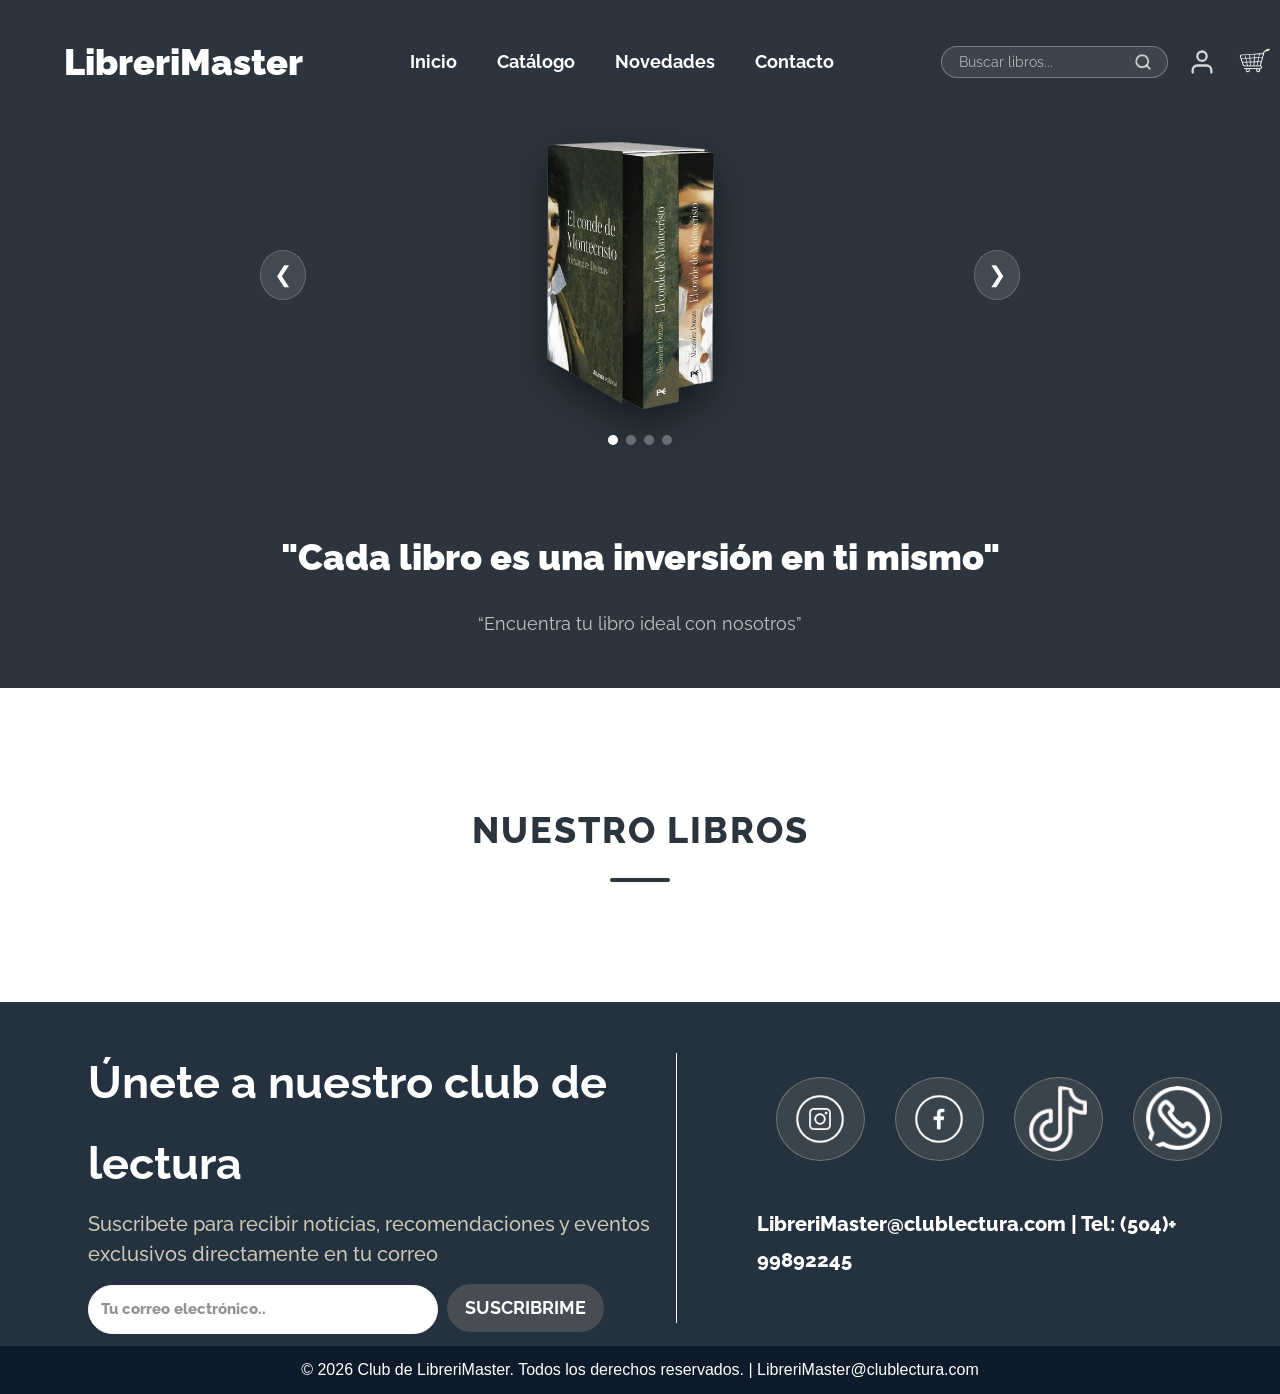
<file: index.html>
<!DOCTYPE html>
<html lang="en">
<head>
    <meta charset="UTF-8">
    <meta name="viewport" content="width=device-width, initial-scale=1.0">

    <link rel="stylesheet" href="./css/normalize.css">
     <link rel="preconnect" href="https://fonts.googleapis.com">
    <link rel="preconnect" href="https://fonts.gstatic.com" crossorigin>
    <link href="https://fonts.googleapis.com/css2?family=Raleway:ital,wght@0,100..900;1,100..900&display=swap" rel="stylesheet">
    <link rel="stylesheet" href="./css/style.css">
    <title></title>
</head>
<body>
  <header class="header">
    <div class="contenedor contenido-header">
        <div class="barra">
            <!-- 1. LOGO -->
            <div class="logo">
               <a href="">
                <h1 class="nombre-sitio">Libreri<span>Master</span></h1>
               </a> 
            </div>

            <!-- 2. NAVEGACIÓN (Simplificada y corregida) -->
            <nav class="navegacion">
                <a class="link" href="#">Inicio</a>
                <a class="link" href="Catalogo.html">Catálogo</a>
                <a class="link" href="#">Novedades</a>
                <a class="link" href="./contacto.html">Contacto</a>
            </nav>

            <!-- 3. BLOQUE DERECHO (Buscador + Carrito + Login integrados) -->
            <div class="bloque-derecho">
                <form class="busqueda-moderna">
                    <input type="text" placeholder="Buscar libros...">
                    <button type="submit">
                        <svg xmlns="http://www.w3.org/2000/svg" viewBox="0 0 24 24" fill="none" stroke="currentColor" stroke-width="2.5" stroke-linecap="round" stroke-linejoin="round" class="lupa-blanca">
                            <circle cx="11" cy="11" r="8"></circle>
                            <line x1="21" y1="21" x2="16.65" y2="16.65"></line>
                        </svg>
                    </button>
                </form>

                <div class="interacciones-header">
                    <!-- Contenedor Carrito -->
                    <div class="carritos-header">
                        <div class="contenedor-carrito">
                            <ul>
                                <li class="submenu">
                                    <div id="carrito">
                                        <table id="lista-carrito" class="u-full-width">
                                            <thead>
                                                <tr>
                                                    <th>Imagen</th>
                                                    <th>Nombre</th>
                                                    <th>Precio</th>
                                                    <th>Cantidad</th>
                                                    <th></th>
                                                </tr>
                                            </thead>
                                            <tbody></tbody>
                                        </table>
                                        <a href="#" class="ver-carrito">Ver Carrito</a>
                                    </div>
                                </li>
                            </ul>
                        </div>

                        <div class="contenedor-carrito-dos">
                            <img src="./img/7323211845d8baf15fabb4767b88c1b1-removebg-preview.png" width="35px" alt="Carrito">
                        </div>
                    </div>

                    <!-- NUEVO: Botón de Inicio de Sesión -->
                    <a href="#" class="login-header" aria-label="Iniciar Sesión">
                        <svg xmlns="http://www.w3.org/2000/svg" viewBox="0 0 24 24" fill="none" stroke="currentColor" stroke-width="2" stroke-linecap="round" stroke-linejoin="round">
                            <path d="M20 21v-2a4 4 0 0 0-4-4H8a4 4 0 0 0-4 4v2"></path>
                            <circle cx="12" cy="7" r="4"></circle>
                        </svg>
                    </a>
                </div>
            </div>
        </div>

        <!-- CARRUSEL CENTRAL (Se mantiene intacto con tu imagen de Montecristo) -->
        <div class="carrusel-contenedor">
            <button class="flecha-carrusel prev" aria-label="Anterior">
                <span>&#10094;</span>
            </button>
            
            <div class="carrusel-imagen-wrapper">
                <img src="../img/condemontecrito-removebg-preview.png" class="libro-central" alt="El Conde de Montecristo">
            </div>

            <button class="flecha-carrusel next" aria-label="Siguiente">
                <span>&#10095;</span>
            </button>

            <div class="carrusel-dots">
                <span class="dot active"></span>
                <span class="dot"></span>
                <span class="dot"></span>
                <span class="dot"></span>
            </div>
        </div>

        <!-- SLOGAN -->
        <div class="slogan">
            <h2>"Cada libro es una inversión en ti mismo"</h2>
            <p>“Encuentra tu libro ideal con nosotros”</p>
        </div>
    </div>
</header>
    <main>
        <!-- HOME aqui se muestran todo los libros  -->
       <section class="contenedor">
        <div class="productos">
            <h2 class="productos__heading">Nuestro Libros</h2>

            <div class="producto__grid" id="producto-grid">

               
            </div>   <!--PRODUCTO-GRID -->

        </div>
       </section>


       
    </main>

    
    <footer class="footer">
        <div class="Lectura">
            <div class="lectura__parent">
                <h2 class="Lectura__heading">Únete a nuestro club de lectura</h2>
                <p class="lectura_descripcion">Suscribete para recibir notícias, recomendaciones y eventos exclusivos directamente en tu correo</p>
            </div>
            <form class="formulario" action="">
                    <label class="formulario__label" for="correo"></label>
                    <input class="formulario__email" placeholder="Tu correo electrónico.." type="email" id="correo">
                    <button class="formulario__boton">SUSCRIBRIME</button>
            </form>
        </div>

        
        
            <div class="media">

                <nav class="media__nav">
                    <a class="media__social" href="#">
                        <img src="./img/blancoinstagra-removebg-preview.png" alt="">
                        
                    </a>
                    <a class="media__social" href="#">
                        <img src="./img/blancoFace-removebg-preview.png" alt="">
                        
                    </a>
                    <a class="media__social" href="#">
                        <img src="./img/tik-tok.png" alt="">
                        
                    </a>
                    <a class="media__social" href="#">
                        <img src="./img/chat.png" alt="">
                       
                    </a>
                    
                </nav>
                <p class="media__correo">LibreriMaster@clublectura.com |  Tel: (504)+ 99892245</p>
            </div>

       
        
    </footer>
    <p class="footer-simple__copy">&copy; 2026 Club de LibreriMaster. Todos los derechos reservados. | LibreriMaster@clublectura.com</p>

    <script src="./car.js"></script>
    <script src="./src/app.js" type="module"></script>
</body>
</html>
</file>
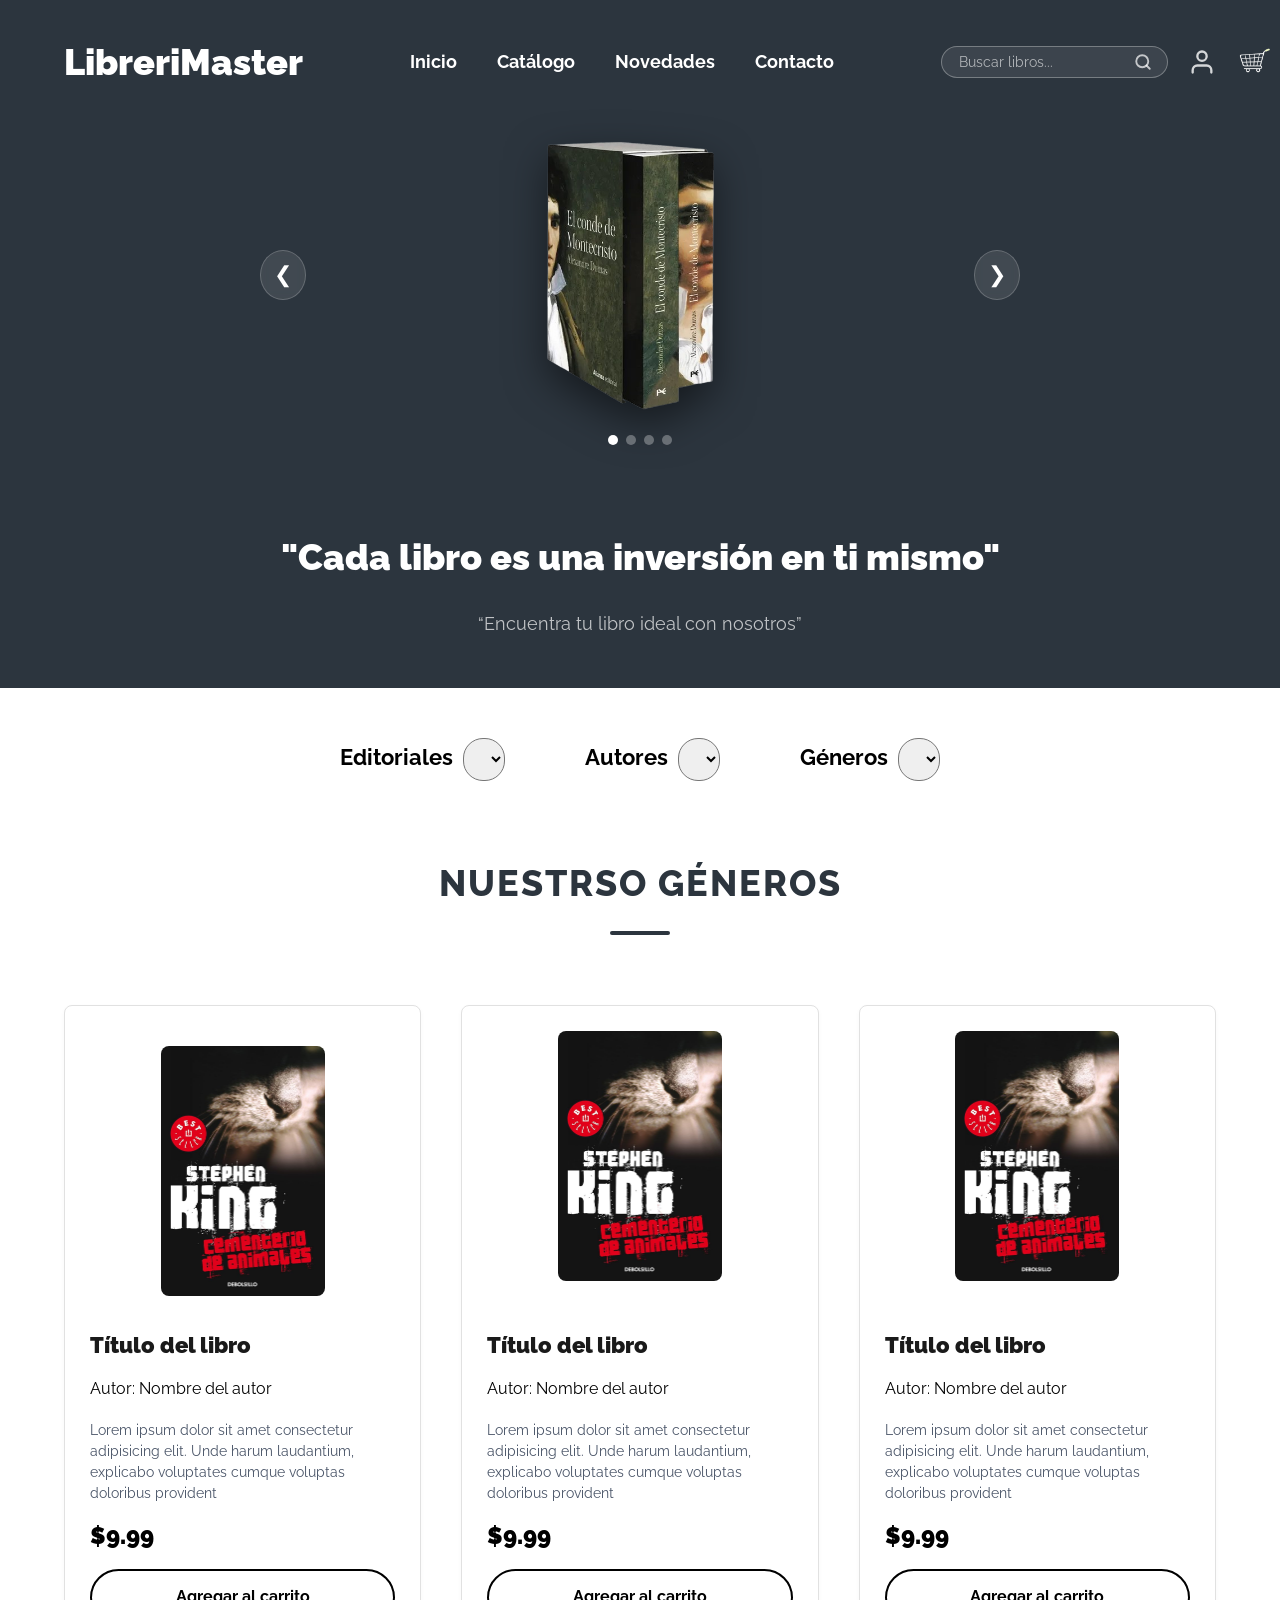
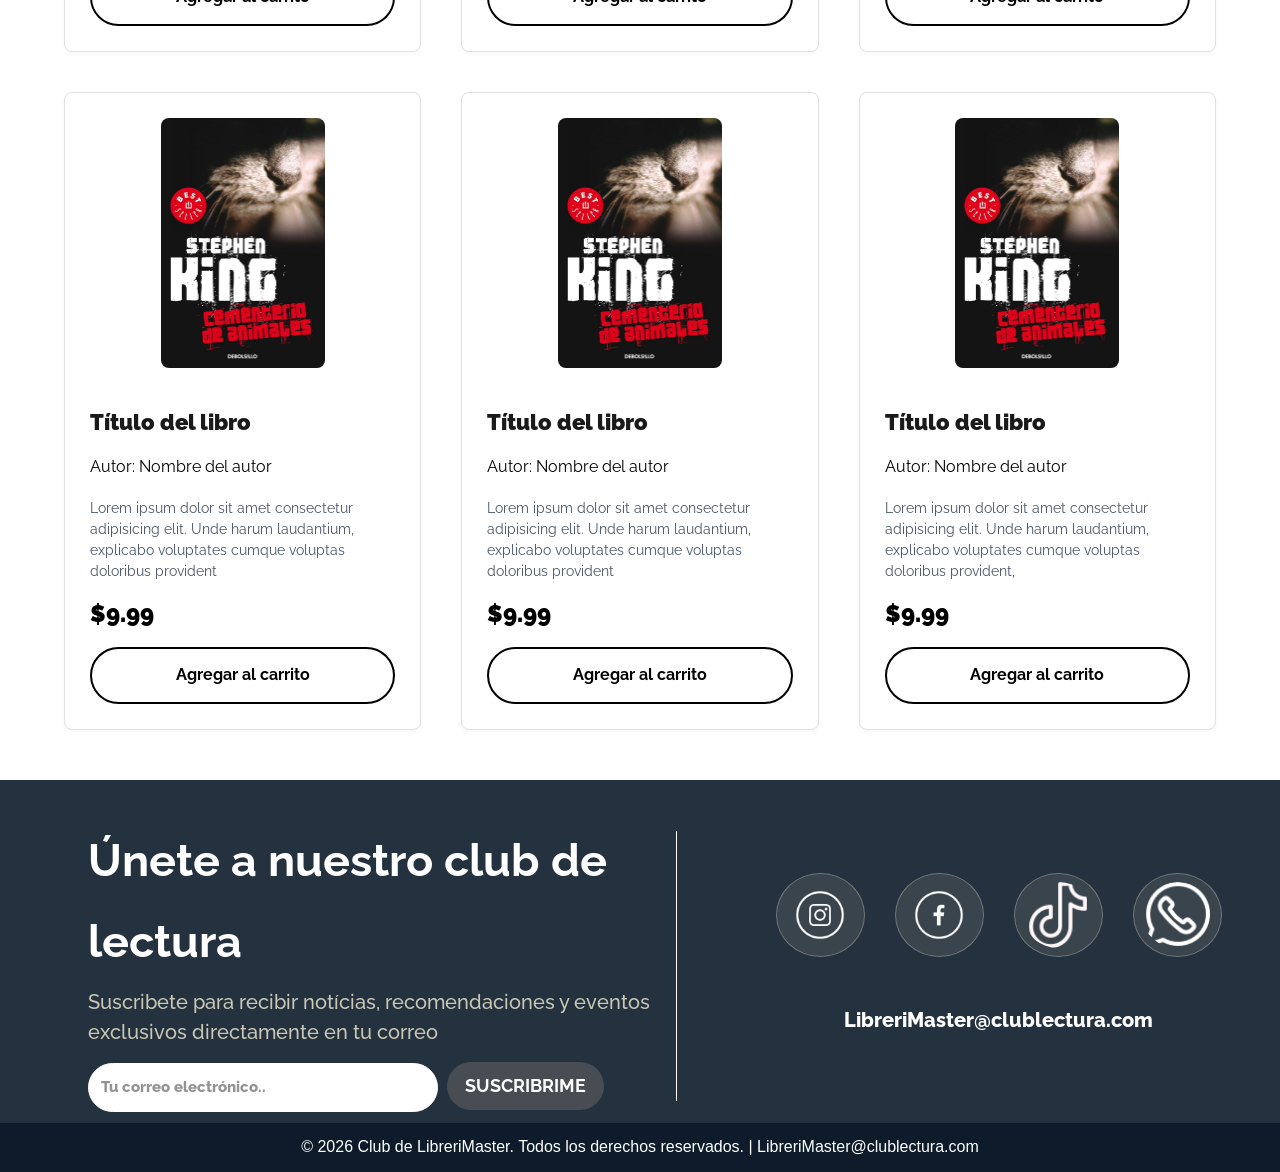
<file: Catalogo.html>
<!DOCTYPE html>
<html lang="en">
<head>
    <meta charset="UTF-8">
    <meta name="viewport" content="width=device-width, initial-scale=1.0">
     <link rel="stylesheet" href="./css/normalize.css">
     <link rel="preconnect" href="https://fonts.googleapis.com">
    <link rel="preconnect" href="https://fonts.gstatic.com" crossorigin>
    <link href="https://fonts.googleapis.com/css2?family=Raleway:ital,wght@0,100..900;1,100..900&display=swap" rel="stylesheet">
    <link rel="stylesheet" href="./css/style.css">
    <title>Document</title>
</head>
<body>
     <header class="header">
    <div class="contenedor contenido-header">
        <div class="barra">
            <!-- 1. LOGO -->
            <div class="logo">
                 <a href="index.html"><h1 class="nombre-sitio">Libreri<span>Master</span></h1></a> 
            </div>

            <!-- 2. NAVEGACIÓN (Simplificada y corregida) -->
            <nav class="navegacion">
                <a class="link" href="index.html">Inicio</a>
                <a class="link" href="Catalogo.html">Catálogo</a>
                <a class="link" href="#">Novedades</a>
                <a class="link" href="./contacto.html">Contacto</a>
            </nav>

            <!-- 3. BLOQUE DERECHO (Buscador + Carrito + Login integrados) -->
            <div class="bloque-derecho">
                <form class="busqueda-moderna">
                    <input type="text" placeholder="Buscar libros...">
                    <button type="submit">
                        <svg xmlns="http://www.w3.org/2000/svg" viewBox="0 0 24 24" fill="none" stroke="currentColor" stroke-width="2.5" stroke-linecap="round" stroke-linejoin="round" class="lupa-blanca">
                            <circle cx="11" cy="11" r="8"></circle>
                            <line x1="21" y1="21" x2="16.65" y2="16.65"></line>
                        </svg>
                    </button>
                </form>

                <div class="interacciones-header">
                    <!-- Contenedor Carrito -->
                    <div class="carritos-header">
                        <div class="contenedor-carrito">
                            <ul>
                                <li class="submenu">
                                    <div id="carrito">
                                        <table id="lista-carrito" class="u-full-width">
                                            <thead>
                                                <tr>
                                                    <th>Imagen</th>
                                                    <th>Nombre</th>
                                                    <th>Precio</th>
                                                    <th>Cantidad</th>
                                                    <th></th>
                                                </tr>
                                            </thead>
                                            <tbody></tbody>
                                        </table>
                                        <a href="#" class="ver-carrito">Ver Carrito</a>
                                    </div>
                                </li>
                            </ul>
                        </div>

                        <div class="contenedor-carrito-dos">
                            <img src="./img/7323211845d8baf15fabb4767b88c1b1-removebg-preview.png" width="35px" alt="Carrito">
                        </div>
                    </div>

                    <!-- NUEVO: Botón de Inicio de Sesión -->
                    <a href="#" class="login-header" aria-label="Iniciar Sesión">
                        <svg xmlns="http://www.w3.org/2000/svg" viewBox="0 0 24 24" fill="none" stroke="currentColor" stroke-width="2" stroke-linecap="round" stroke-linejoin="round">
                            <path d="M20 21v-2a4 4 0 0 0-4-4H8a4 4 0 0 0-4 4v2"></path>
                            <circle cx="12" cy="7" r="4"></circle>
                        </svg>
                    </a>
                </div>
            </div>
        </div>

        <!-- CARRUSEL CENTRAL (Se mantiene intacto con tu imagen de Montecristo) -->
        <div class="carrusel-contenedor">
            <button class="flecha-carrusel prev" aria-label="Anterior">
                <span>&#10094;</span>
            </button>
            
            <div class="carrusel-imagen-wrapper">
                <img src="../img/condemontecrito-removebg-preview.png" class="libro-central" alt="El Conde de Montecristo">
            </div>

            <button class="flecha-carrusel next" aria-label="Siguiente">
                <span>&#10095;</span>
            </button>

            <div class="carrusel-dots">
                <span class="dot active"></span>
                <span class="dot"></span>
                <span class="dot"></span>
                <span class="dot"></span>
            </div>
        </div>

        <!-- SLOGAN -->
        <div class="slogan">
            <h2>"Cada libro es una inversión en ti mismo"</h2>
            <p>“Encuentra tu libro ideal con nosotros”</p>
        </div>
    </div>
</header>

     <section class="contenedor">
        <div class="productos">
            <div class="seleccion">
                   <div class="seleccion_filter">
                    <label for="editorial">Editoriales</label>
                    <select class="seleccion__opcion" class="u-full-width" id="editorial">
                       
                    </select>
                </div>

                <div class="seleccion_filter">
                    <label for="autor">Autores</label>
                    <select class="seleccion__opcion" class="u-full-width" id="autor">
                       
                    </select>
                </div>

                <div class="seleccion_filter">
                    <label for="genero">Géneros</label>
                    <select class="seleccion__opcion" class="u-full-width" id="categoria">
                                              
                    </select>
                </div>

                </div>
            <h2 class="productos__heading">Nuestrso Géneros</h2>
                
            <div class="producto__grid" id="producto-grid">
                

                <div class="producto"> <!-- producto -->
                  <a href="./chatGptExample.html" class="producto__link">
                  <a href="./chatGptExample.html" class="producto__link">
                    <img class="producto__imagen" src="./img/81I0-9qHm6L._AC_UF894,1000_QL80_.jpg" alt="cementerio de animales">
                  </a>                  </a>
                  <div class="producto__contenido">
                    <h3 class="producto__nombre">Título del libro</h3>
                    <p class="producto__autor">Autor: Nombre del autor</p>
                    <p class="producto__descripcio">
                      Lorem ipsum dolor sit amet consectetur adipisicing elit. Unde harum laudantium, explicabo voluptates cumque voluptas doloribus provident</p>
                    <div class="producto__precios">
                        <p class="producto__precio"> $9.99</p>
                    </div>
                    <button class="producto__boton" data-id="1">Agregar al carrito</button>
                  </div>
                </div> <!-- PRODUCTO !-->

                 <div class="producto"> <!-- producto -->
                  <a href="#" class="producto__link">
                    <img class="producto__imagen" src="./img/81I0-9qHm6L._AC_UF894,1000_QL80_.jpg" alt="cementerio de animales">
                  </a>                  <div class="producto__contenido">
                    <h3 class="producto__nombre">Título del libro</h3>
                    <p class="producto__autor">Autor: Nombre del autor</p>
                    <p class="producto__descripcio">
                      Lorem ipsum dolor sit amet consectetur adipisicing elit. Unde harum laudantium, explicabo voluptates cumque voluptas doloribus provident</p>
                    <div class="producto__precios">
                        <p class="producto__precio"> $9.99</p>
                    </div>
                    <button class="producto__boton" data-id="2">Agregar al carrito</button>
                  </div>
                </div> <!-- PRODUCTO !-->

                 <div class="producto"> <!-- producto -->
                  <a href="#" class="producto__link">
                    <img class="producto__imagen" src="./img/81I0-9qHm6L._AC_UF894,1000_QL80_.jpg" alt="cementerio de animales">
                  </a>                  <div class="producto__contenido">
                    <h3 class="producto__nombre">Título del libro</h3>
                    <p class="producto__autor">Autor: Nombre del autor</p>
                    <p class="producto__descripcio">
                      Lorem ipsum dolor sit amet consectetur adipisicing elit. Unde harum laudantium, explicabo voluptates cumque voluptas doloribus provident</p>
                    <div class="producto__precios">
                        <p class="producto__precio"> $9.99</p>
                    </div>
                    <button class="producto__boton" data-id="3">Agregar al carrito</button>
                  </div>
                </div> <!-- PRODUCTO !-->

                 <div class="producto"> <!-- producto -->
                  <a href="#" class="producto__link">
                    <img class="producto__imagen" src="./img/81I0-9qHm6L._AC_UF894,1000_QL80_.jpg" alt="cementerio de animales">
                  </a>                  <div class="producto__contenido">
                    <h3 class="producto__nombre">Título del libro</h3>
                    <p class="producto__autor">Autor: Nombre del autor</p>
                    <p class="producto__descripcio">
                      Lorem ipsum dolor sit amet consectetur adipisicing elit. Unde harum laudantium, explicabo voluptates cumque voluptas doloribus provident</p>
                    <div class="producto__precios">
                        <p class="producto__precio"> $9.99</p>
                    </div>
                      
                          <button class="producto__boton" data-id="4">Agregar al carrito</button>
                     
                  </div>
                </div> <!-- PRODUCTO !-->

                 <div class="producto"> <!-- producto -->
                  <a href="#" class="producto__link">
                    <img class="producto__imagen" src="./img/81I0-9qHm6L._AC_UF894,1000_QL80_.jpg" alt="cementerio de animales">
                  </a>                  <div class="producto__contenido">
                    <h3 class="producto__nombre">Título del libro</h3>
                    <p class="producto__autor">Autor: Nombre del autor</p>
                    <p class="producto__descripcio">
                      Lorem ipsum dolor sit amet consectetur adipisicing elit. Unde harum laudantium, explicabo voluptates cumque voluptas doloribus provident</p>
                    <div class="producto__precios">
                        <p class="producto__precio"> $9.99</p>
                    </div>
                    <button class="producto__boton" data-id="5">Agregar al carrito</button>
                  </div>
                </div> <!-- PRODUCTO !-->

                 <div class="producto"> <!-- producto -->
                  <a href="#" class="producto__link">
                    <img class="producto__imagen" src="./img/81I0-9qHm6L._AC_UF894,1000_QL80_.jpg" alt="cementerio de animales">
                  </a>                  <div class="producto__contenido">
                    <h3 class="producto__nombre">Título del libro</h3>
                    <p class="producto__autor">Autor: Nombre del autor</p>
                    <p class="producto__descripcio">
                        Lorem ipsum dolor sit amet 
                        consectetur adipisicing elit.
                         Unde harum laudantium, 
                        explicabo voluptates cumque 
                        voluptas doloribus provident,
                        </p>
                    <div class="producto__precios">
                        <p class="producto__precio"> $9.99</p>
                    </div>
                    <button class="producto__boton" data-id="6">Agregar al carrito</button>
                  </div>
                </div> <!-- PRODUCTO !-->

            </div>   <!--PRODUCTO-GRID -->

        </div>
       </section>
       
    </main>

    
    <footer class="footer">
        <div class="Lectura">
            <div class="lectura__parent">
                <h2 class="Lectura__heading">Únete a nuestro club de lectura</h2>
                <p class="lectura_descripcion">Suscribete para recibir notícias, recomendaciones y eventos exclusivos directamente en tu correo</p>
            </div>
            <form class="formulario" action="">
                    <label class="formulario__label" for="correo"></label>
                    <input class="formulario__email" placeholder="Tu correo electrónico.." type="email" id="correo">
                    <button class="formulario__boton">SUSCRIBRIME</button>
            </form>
        </div>

        
        
            <div class="media">

                <nav class="media__nav">
                    <a class="media__social" href="#">
                        <img src="./img/blancoinstagra-removebg-preview.png" alt="">
                        
                    </a>
                    <a class="media__social" href="#">
                        <img src="./img/blancoFace-removebg-preview.png" alt="">
                        
                    </a>
                    <a class="media__social" href="#">
                        <img src="./img/tik-tok.png" alt="">
                        
                    </a>
                    <a class="media__social" href="#">
                        <img src="./img/chat.png" alt="">
                        
                    </a>
                    
                </nav>
                <p class="media__correo">LibreriMaster@clublectura.com</p>
            </div>

       
        
    </footer>
    <p class="footer-simple__copy">&copy; 2026 Club de LibreriMaster. Todos los derechos reservados. | LibreriMaster@clublectura.com</p>
    <script src="./src/app.js" type="module"></script>
</body>
</html>
</file>
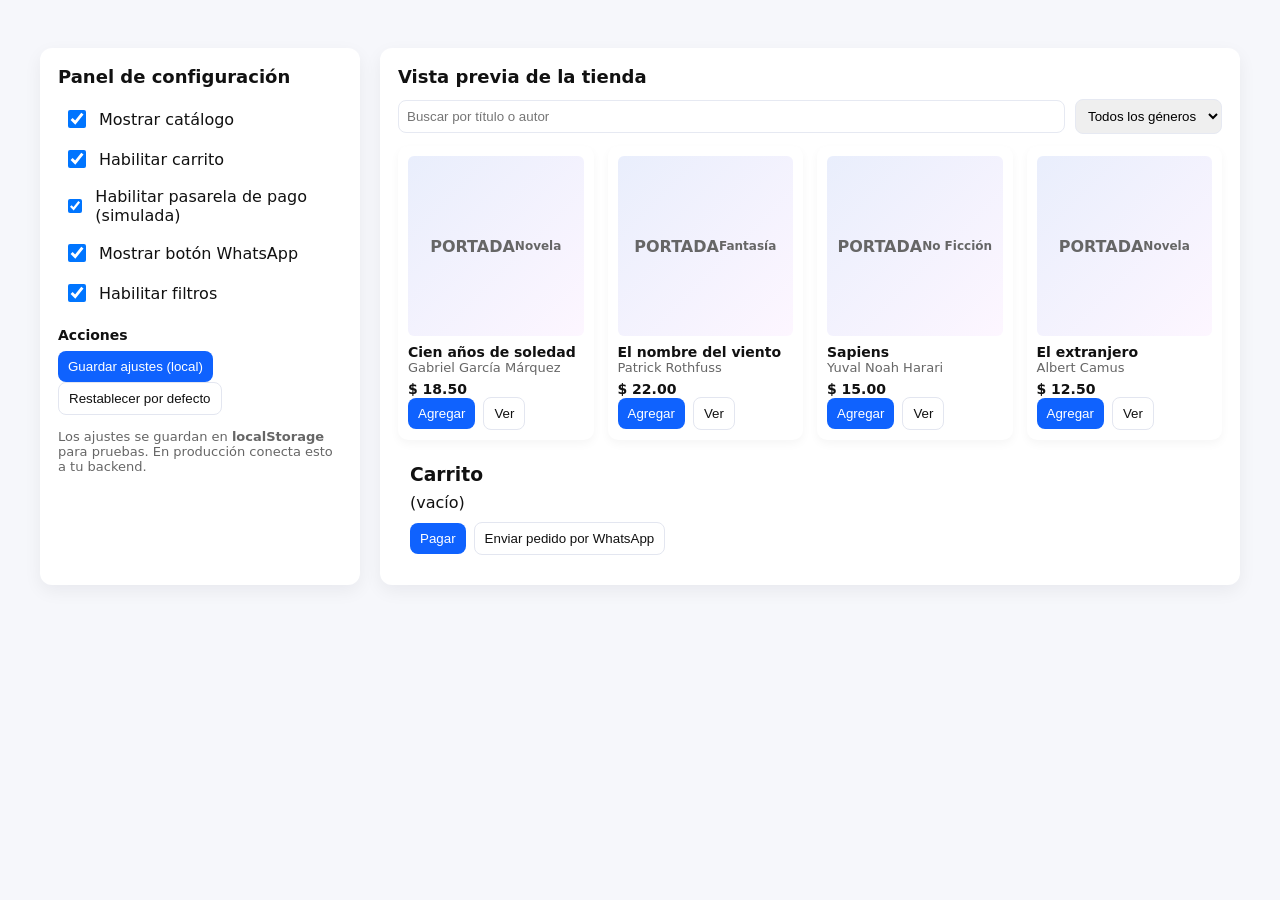
<file: chatGptExample.html>
<!doctype html>
<html lang="es">
<head>
  <meta charset="utf-8" />
  <meta name="viewport" content="width=device-width,initial-scale=1" />
  <title>Admin - Configuración tienda de libros</title>
  <style>
    :root{--bg:#f6f7fb;--card:#fff;--accent:#0f62fe;--muted:#666}
    body{font-family:Inter, system-ui, -apple-system, 'Segoe UI', Roboto, 'Helvetica Neue', Arial; margin:0;background:var(--bg);color:#111}
    .container{display:grid;grid-template-columns:320px 1fr;gap:20px;max-width:1200px;margin:28px auto;padding:20px}
    .panel{background:var(--card);padding:18px;border-radius:12px;box-shadow:0 6px 18px rgba(19,23,34,0.06)}
    h2{margin:0 0 12px;font-size:18px}
    .section{margin-bottom:14px}
    label.switch{display:flex;align-items:center;gap:10px;padding:8px 6px;border-radius:8px}
    input[type=checkbox]{width:18px;height:18px}
    .preview{padding:18px}

    /* Catalogo */
    .catalog{display:grid;grid-template-columns:repeat(auto-fill,minmax(160px,1fr));gap:14px}
    .book{background:#fff;padding:10px;border-radius:10px;box-shadow:0 4px 10px rgba(11,14,22,0.04);display:flex;flex-direction:column}
    .cover{height:180px;border-radius:6px;background:linear-gradient(135deg,#e9eefc,#fdf6ff);display:flex;align-items:center;justify-content:center;font-weight:700;color:var(--muted)}
    .meta{margin-top:8px;font-size:14px}
    .meta .title{font-weight:600}
    .actions{margin-top:auto;display:flex;gap:8px;align-items:center}
    .btn{padding:8px 10px;border-radius:8px;border:0;background:var(--accent);color:#fff;cursor:pointer}
    .btn.secondary{background:transparent;border:1px solid #e3e6f0;color:#111}

    /* Cart */
    .cart{margin-top:12px;border-radius:10px;padding:12px;background:#fff}
    .cart h3{margin:0 0 8px}

    /* Responsive */
    @media(max-width:800px){.container{grid-template-columns:1fr;padding:12px}.panel{margin-bottom:12px}}
  </style>
</head>
<body>
  <div class="container">
    <aside class="panel" id="adminPanel">
      <h2>Panel de configuración</h2>

      <div class="section">
        <label class="switch"><input type="checkbox" id="toggleCatalog" checked><span>Mostrar catálogo</span></label>
        <label class="switch"><input type="checkbox" id="toggleCart" checked><span>Habilitar carrito</span></label>
        <label class="switch"><input type="checkbox" id="togglePayment" checked><span>Habilitar pasarela de pago (simulada)</span></label>
        <label class="switch"><input type="checkbox" id="toggleWhatsapp" checked><span>Mostrar botón WhatsApp</span></label>
        <label class="switch"><input type="checkbox" id="toggleFilters" checked><span>Habilitar filtros</span></label>
      </div>

      <div class="section">
        <h3 style="font-size:14px;margin-bottom:8px">Acciones</h3>
        <button class="btn" id="saveSettings">Guardar ajustes (local)</button>
        <button class="btn secondary" id="resetSettings">Restablecer por defecto</button>
      </div>

      <div style="margin-top:10px;font-size:13px;color:var(--muted)">Los ajustes se guardan en <strong>localStorage</strong> para pruebas. En producción conecta esto a tu backend.</div>
    </aside>

    <main class="panel preview" id="previewArea">
      <h2>Vista previa de la tienda</h2>

      <div id="filtersBar" style="margin-bottom:12px;display:flex;gap:10px;align-items:center">
        <input id="searchInput" placeholder="Buscar por título o autor" style="flex:1;padding:8px;border-radius:8px;border:1px solid #e6e9f2">
        <select id="genreFilter" style="padding:8px;border-radius:8px;border:1px solid #e6e9f2">
          <option value="">Todos los géneros</option>
          <option>Fantasía</option>
          <option>Novela</option>
          <option>No Ficción</option>
        </select>
      </div>

      <div id="catalogArea">
        <div class="catalog" id="catalogList"></div>

        <div id="cartArea" style="display:none">
          <div class="cart">
            <h3>Carrito</h3>
            <div id="cartItems">(vacío)</div>
            <div style="margin-top:10px;display:flex;gap:8px;align-items:center">
              <button class="btn" id="checkoutBtn">Pagar</button>
              <button class="btn secondary" id="checkoutWhatsapp">Enviar pedido por WhatsApp</button>
            </div>
          </div>
        </div>

      </div>

    </main>
  </div>

  <script>
    // Datos de ejemplo
    const sampleBooks = [
      {id:1,title:'Cien años de soledad',author:'Gabriel García Márquez',price:18.5,genre:'Novela'},
      {id:2,title:'El nombre del viento',author:'Patrick Rothfuss',price:22.0,genre:'Fantasía'},
      {id:3,title:'Sapiens',author:'Yuval Noah Harari',price:15.0,genre:'No Ficción'},
      {id:4,title:'El extranjero',author:'Albert Camus',price:12.5,genre:'Novela'}
    ];

    // Elementos DOM
    const toggles = {
      catalog: document.getElementById('toggleCatalog'),
      cart: document.getElementById('toggleCart'),
      payment: document.getElementById('togglePayment'),
      whatsapp: document.getElementById('toggleWhatsapp'),
      filters: document.getElementById('toggleFilters')
    };
    const catalogList = document.getElementById('catalogList');
    const cartArea = document.getElementById('cartArea');
    const cartItems = document.getElementById('cartItems');
    const checkoutBtn = document.getElementById('checkoutBtn');
    const checkoutWhatsapp = document.getElementById('checkoutWhatsapp');
    const filtersBar = document.getElementById('filtersBar');
    const searchInput = document.getElementById('searchInput');
    const genreFilter = document.getElementById('genreFilter');

    // Estado
    let state = {
      catalog: true,
      cart: true,
      payment: true,
      whatsapp: true,
      filters: true,
      cartItems: []
    };

    // Cargar ajustes desde localStorage si existen
    function loadSettings(){
      const saved = localStorage.getItem('storeSettings');
      if(saved){
        const s = JSON.parse(saved);
        state = {...state,...s};
      }
      // aplicar a checkboxes
      toggles.catalog.checked = state.catalog;
      toggles.cart.checked = state.cart;
      toggles.payment.checked = state.payment;
      toggles.whatsapp.checked = state.whatsapp;
      toggles.filters.checked = state.filters;
    }

    function saveSettings(){
      const toSave = {catalog: toggles.catalog.checked, cart: toggles.cart.checked, payment: toggles.payment.checked, whatsapp: toggles.whatsapp.checked, filters: toggles.filters.checked};
      localStorage.setItem('storeSettings', JSON.stringify(toSave));
      alert('Ajustes guardados en localStorage');
      applySettings();
    }

    function resetSettings(){
      localStorage.removeItem('storeSettings');
      toggles.catalog.checked = true;
      toggles.cart.checked = true;
      toggles.payment.checked = true;
      toggles.whatsapp.checked = true;
      toggles.filters.checked = true;
      applySettings();
    }

    function applySettings(){
      state.catalog = toggles.catalog.checked;
      state.cart = toggles.cart.checked;
      state.payment = toggles.payment.checked;
      state.whatsapp = toggles.whatsapp.checked;
      state.filters = toggles.filters.checked;

      // Mostrar/ocultar catálogo
      document.getElementById('catalogArea').style.display = state.catalog ? 'block' : 'none';

      // Carrito
      cartArea.style.display = state.cart ? 'block' : 'none';

      // WhatsApp button visibility - if disabled, hide that action
      checkoutWhatsapp.style.display = state.whatsapp ? 'inline-block' : 'none';

      // Payment enable/disable
      checkoutBtn.disabled = !state.payment;
      checkoutBtn.textContent = state.payment ? 'Pagar' : 'Pasarela deshabilitada';

      // Filters
      filtersBar.style.display = state.filters ? 'flex' : 'none';

      renderCatalog();
      renderCart();
    }

    // Render catálogo
    function renderCatalog(){
      catalogList.innerHTML = '';
      const q = searchInput.value.toLowerCase();
      const genre = genreFilter.value;
      const filtered = sampleBooks.filter(b => {
        if(q && !(b.title.toLowerCase().includes(q) || b.author.toLowerCase().includes(q))) return false;
        if(genre && b.genre !== genre) return false;
        return true;
      });

      if(filtered.length === 0){ catalogList.innerHTML = '<div style="color:var(--muted)">No hay libros que mostrar.</div>'; return }

      filtered.forEach(b =>{
        const el = document.createElement('div'); el.className = 'book';
        el.innerHTML = `
          <div class="cover">PORTADA<br><small style="font-size:12px">${b.genre}</small></div>
          <div class="meta"><div class="title">${b.title}</div><div style="font-size:13px;color:var(--muted)">${b.author}</div><div style="margin-top:6px;font-weight:700">$ ${b.price.toFixed(2)}</div></div>
          <div class="actions">
            <button class="btn" data-id="${b.id}">Agregar</button>
            <button class="btn secondary" data-id="${b.id}">Ver</button>
          </div>
        `;
        catalogList.appendChild(el);
      });

      // attach events
      catalogList.querySelectorAll('.btn').forEach(btn=>{
        btn.onclick = () => {
          const id = Number(btn.dataset.id);
          if(btn.classList.contains('secondary')){ alert('Ver detalle: ' + id); return }
          addToCart(id);
        }
      });
    }

    // Carrito
    function addToCart(id){
      const book = sampleBooks.find(b=>b.id===id);
      if(!book) return;
      state.cartItems.push(book);
      renderCart();
    }

    function renderCart(){
      if(state.cartItems.length === 0) cartItems.innerHTML = '(vacío)';
      else {
        cartItems.innerHTML = state.cartItems.map((i,idx)=>`<div>${idx+1}. ${i.title} — $${i.price.toFixed(2)}</div>`).join('');
      }
    }

    // Checkout actions
    checkoutBtn.onclick = () => {
      if(!state.payment){ alert('La pasarela de pago está deshabilitada.'); return }
      if(state.cartItems.length===0){ alert('El carrito está vacío.'); return }
      // Simular pago
      alert('Simulando pago... (en producción integra Stripe/PayPal)\nTotal: $' + state.cartItems.reduce((s,i)=>s+i.price,0).toFixed(2));
      state.cartItems = [];
      renderCart();
    }

    checkoutWhatsapp.onclick = () => {
      if(state.cartItems.length===0){ alert('El carrito está vacío.'); return }
      const text = encodeURIComponent('Hola, quiero pedir estos libros: ' + state.cartItems.map(b=>b.title).join(', '));
      window.open('https://wa.me/?text=' + text, '_blank');
    }

    // Wire up toggles
    Object.values(toggles).forEach(t=>t.addEventListener('change', applySettings));
    document.getElementById('saveSettings').addEventListener('click', saveSettings);
    document.getElementById('resetSettings').addEventListener('click', resetSettings);

    searchInput.addEventListener('input', renderCatalog);
    genreFilter.addEventListener('change', renderCatalog);

    // Init
    loadSettings();
    applySettings();
  </script>
</body>
</html>
</file>
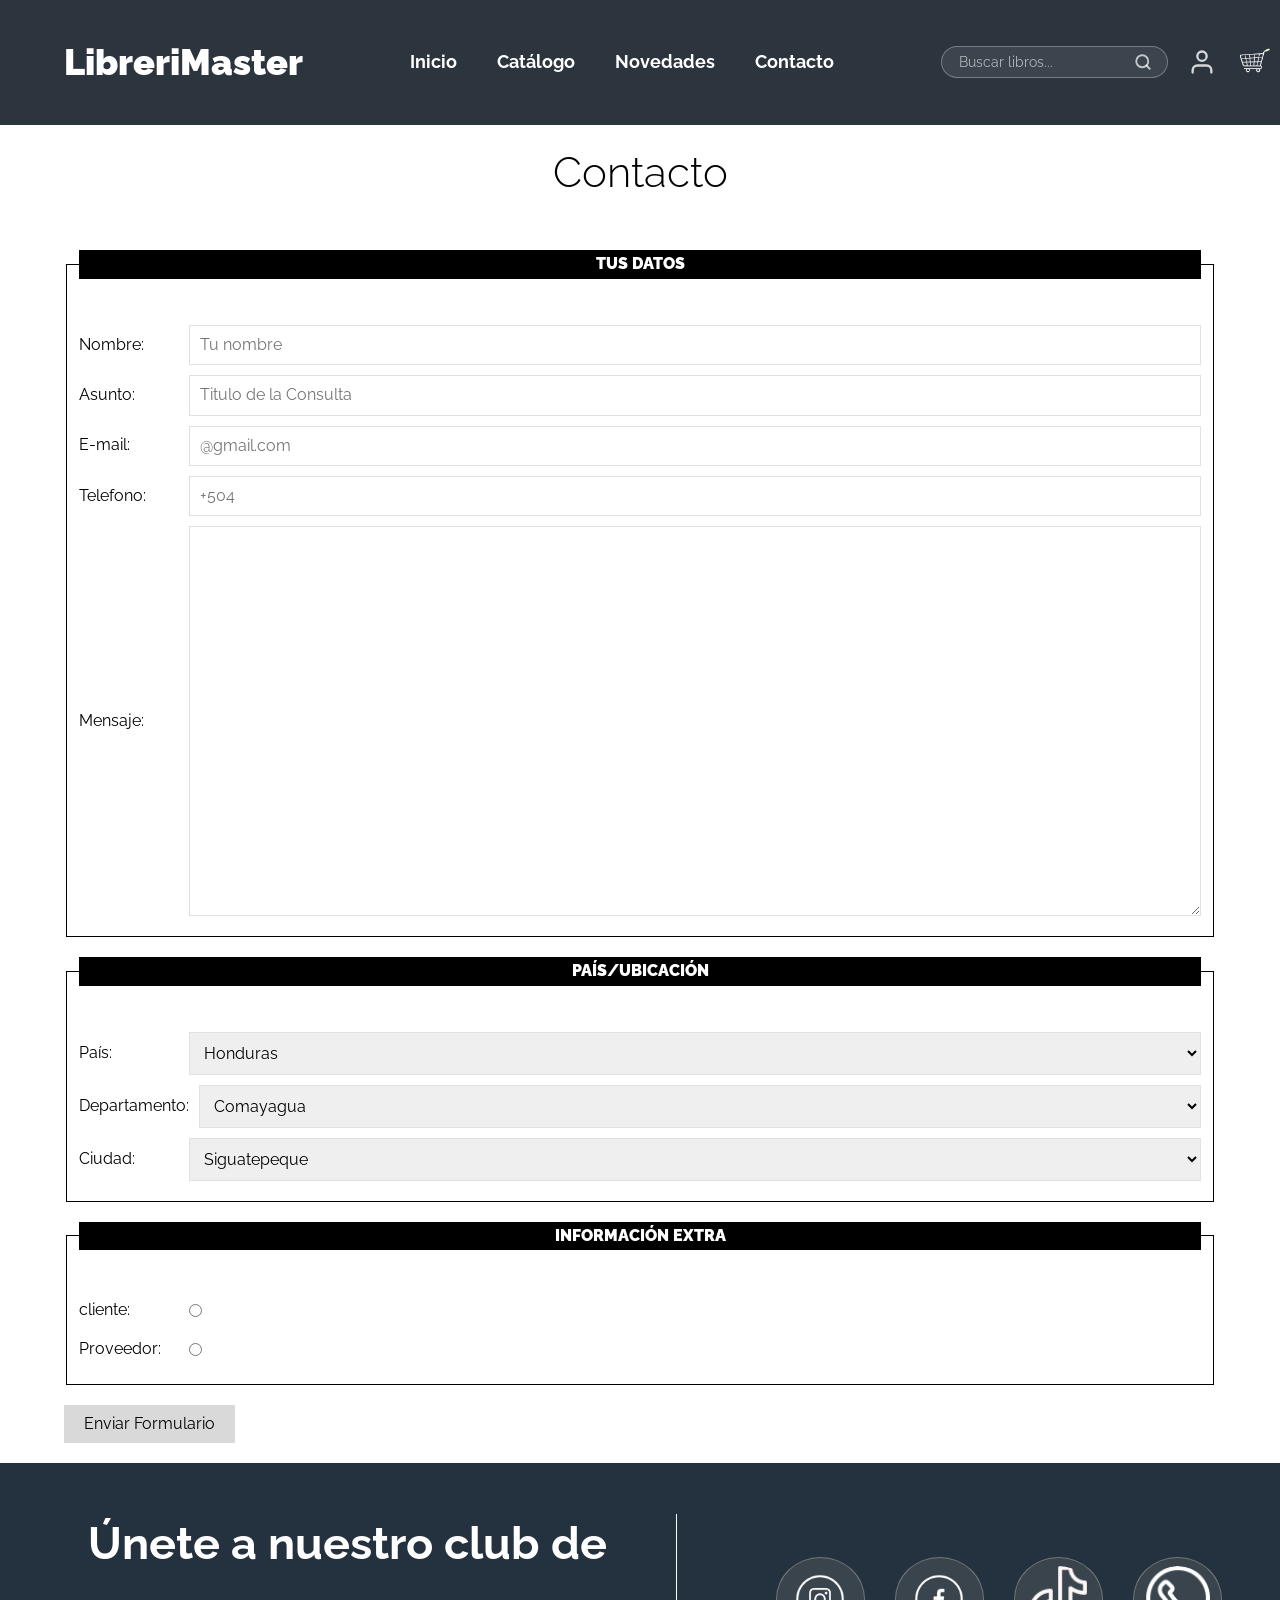
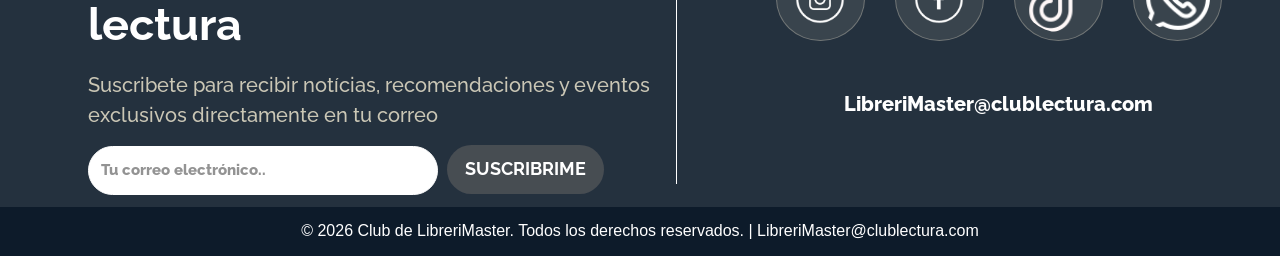
<file: contacto.html>
<!DOCTYPE html>
<html lang="en">
<head>
    <meta charset="UTF-8">
    <meta name="viewport" content="width=device-width, initial-scale=1.0">
    <link rel="stylesheet" href="./css/normalize.css">
     <link rel="preconnect" href="https://fonts.googleapis.com">
    <link rel="preconnect" href="https://fonts.gstatic.com" crossorigin>
    <link href="https://fonts.googleapis.com/css2?family=Raleway:ital,wght@0,100..900;1,100..900&display=swap" rel="stylesheet">
    <link rel="stylesheet" href="./css/style.css">
    <title>Document</title>
</head>

 <header class="header__contacto ">
    <div class="contenedor contenido-header--contacto">
        <div class="barra">
            <!-- 1. LOGO -->
            <div class="logo">
               <a href="index.html"><h1 class="nombre-sitio">Libreri<span>Master</span></h1></a> 
            </div>

            <!-- 2. NAVEGACIÓN (Simplificada y corregida) -->
            <nav class="navegacion">
                <a class="link" href="index.html">Inicio</a>
                <a class="link" href="Catalogo.html">Catálogo</a>
                <a class="link" href="#">Novedades</a>
                <a class="link" href="./contacto.html">Contacto</a>
            </nav>

            <!-- 3. BLOQUE DERECHO (Buscador + Carrito + Login integrados) -->
            <div class="bloque-derecho">
                <form class="busqueda-moderna">
                    <input type="text" placeholder="Buscar libros...">
                    <button type="submit">
                        <svg xmlns="http://www.w3.org/2000/svg" viewBox="0 0 24 24" fill="none" stroke="currentColor" stroke-width="2.5" stroke-linecap="round" stroke-linejoin="round" class="lupa-blanca">
                            <circle cx="11" cy="11" r="8"></circle>
                            <line x1="21" y1="21" x2="16.65" y2="16.65"></line>
                        </svg>
                    </button>
                </form>

                <div class="interacciones-header">
                    <!-- Contenedor Carrito -->
                    <div class="carritos-header">
                        <div class="contenedor-carrito">
                            <ul>
                                <li class="submenu">
                                    <div id="carrito">
                                        <table id="lista-carrito" class="u-full-width">
                                            <thead>
                                                <tr>
                                                    <th>Imagen</th>
                                                    <th>Nombre</th>
                                                    <th>Precio</th>
                                                    <th>Cantidad</th>
                                                    <th></th>
                                                </tr>
                                            </thead>
                                            <tbody></tbody>
                                        </table>
                                        <a href="#" class="ver-carrito">Ver Carrito</a>
                                    </div>
                                </li>
                            </ul>
                        </div>

                        <div class="contenedor-carrito-dos">
                            <img src="./img/7323211845d8baf15fabb4767b88c1b1-removebg-preview.png" width="35px" alt="Carrito">
                        </div>
                    </div>

                    <!-- NUEVO: Botón de Inicio de Sesión -->
                    <a href="#" class="login-header" aria-label="Iniciar Sesión">
                        <svg xmlns="http://www.w3.org/2000/svg" viewBox="0 0 24 24" fill="none" stroke="currentColor" stroke-width="2" stroke-linecap="round" stroke-linejoin="round">
                            <path d="M20 21v-2a4 4 0 0 0-4-4H8a4 4 0 0 0-4 4v2"></path>
                            <circle cx="12" cy="7" r="4"></circle>
                        </svg>
                    </a>
                </div>
            </div>
        </div>


      
    </div>
</header>


<body>
    <main class="main  contenedor" >
        <h2 class="title">Contacto</h2>

        <form class="formulario" action="">
            <fieldset>
                <legend>Tus Datos</legend>

                <div class="campo">
                    <label for="nombre">Nombre:</label>
                        <input type="text" name="" id="nombre" placeholder="Tu nombre">
                    
                </div>

                <div class="campo">
                    <label for="Asunto">Asunto:</label>
                        <input type="text" id="Asunto" placeholder="Titulo de la Consulta">
                    
                </div>

                <div class="campo">
                    <label for="email">E-mail:</label>
                        <input type="email" id="email" placeholder="@gmail.com">
                    
                </div>

                <div class="campo">
                    <label for="tel">Telefono:</label>
                        <input type="tel" name="" id="tel" placeholder="+504">
                    
                </div>

                <div class="campo">
                    <label for="textarea">Mensaje:</label>
                        <textarea rows="20" cols="20" id="textarea"></textarea>
                    
                </div>
            </fieldset>
            
            <fieldset>
                <legend>País/Ubicación</legend>
                <div class="campo">
                    <label for="pais">País: </label>
                        <select name="" id="pais">
                            <option value="">-- Seleccione --</option>
                            <option value="">Salvador</option>
                            <option value="">Mexico</option>
                            <option value="">Estados Unido</option>
                            <option selected value="">Honduras</option>
                            <option value="">Nicaragua</option>
                            <option value="">Guatemala</option>
                            <option value="">Costa Rica</option>
                            <option value="">Panáma</option>
                            <option value="">Haíti</option>
                            <option value="">Colombia</option>
                            <option value="">Argentina</option>
                            <option value="">Chile</option>
                            <option value="">Venezuela</option>
                        </select>
                   
                </div>

                <div class="campo">
                    <label for="departamento"> Departamento: </label>
                        <select name="" id="departamento">
                            <option value="">Comayagua</option>
                            <option value="">Gracias A Dios</option>
                            <option value="">Santa Barbara</option>
                        </select>
                   
                </div>

                <div class="campo">
                    <label for="ciudad">Ciudad: </label>
                        <select name="" id="ciudad">
                            <option value="">Siguatepeque</option>
                            <option value="">San Pedro Sula</option>
                            <option value="">Tegucigalpa</option>
                        </select>
                   
            </fieldset>

            <fieldset>
                <legend>Información Extra</legend>

                <div class="campo">
                    <label for="cliente">cliente:</label>
                        <input type="radio" id="cliente" name="tipo">
                    
                </div>

                <div class="campo">
                    <label for="proveedor">Proveedor:</label>
                        <input type="radio" id="Proveedor" name="tipo">
                    
                </div>
            </fieldset>

            <input class="btn" type="submit" value="Enviar Formulario">
        </form>
    </main>

     <footer class="footer">
        <div class="Lectura">
            <div class="lectura__parent">
                <h2 class="Lectura__heading">Únete a nuestro club de lectura</h2>
                <p class="lectura_descripcion">Suscribete para recibir notícias, recomendaciones y eventos exclusivos directamente en tu correo</p>
            </div>
            <form class="formulario" action="">
                    <label class="formulario__label" for="correo"></label>
                    <input class="formulario__email" placeholder="Tu correo electrónico.." type="email" id="correo">
                    <button class="formulario__boton">SUSCRIBRIME</button>
            </form>
        </div>

        
        
            <div class="media">

                <nav class="media__nav">
                    <a class="media__social" href="#">
                        <img src="./img/blancoinstagra-removebg-preview.png" alt="">
                        
                    </a>
                    <a class="media__social" href="#">
                        <img src="./img/blancoFace-removebg-preview.png" alt="">
                        
                    </a>
                    <a class="media__social" href="#">
                        <img src="./img/tik-tok.png" alt="">
                        
                    </a>
                    <a class="media__social" href="#">
                        <img src="./img/chat.png" alt="">
                        
                    </a>
                    
                </nav>
                <p class="media__correo">LibreriMaster@clublectura.com</p>
            </div>

       
        
    </footer>
    <p class="footer-simple__copy">&copy; 2026 Club de LibreriMaster. Todos los derechos reservados. | LibreriMaster@clublectura.com</p>

    
</body>
</html>
</file>
<file: css/style.css>
:root {
 --blanco: #ffffff;
 --negro: #000000;
 --gris: #343A40;
 --color-grisOscuro: #2c353e;
 --fuentePrincipal: 'Raleway', sans-serif;
}

html {
    font-size: 62.5%;
    box-sizing: border-box;
}

*, *:before, *:after {
    box-sizing: inherit;
}


body{
    font-family: var(--fuentePrincipal);
    font-size: 1.6rem;
    line-height: 1.8;
}

h1,h2,h3 {
    font-weight: 900;
    margin: 1rem 0 4rem 0;
}


h1 {
    font-size: 4.8rem;
}

h2 {
  font-size: 4.2rem;
}

h3 {
  font-size: 3.2rem;
}

a {
    text-decoration: none;
}

img {
    max-width: 100%;
    display: block;
}
.contenedor {
    max-width: 120rem;
    margin: 0 auto;
    width: 90%;
}

.btn {
    color: var(--negro);
    background-color: #8080804d;
    padding: 1rem 2rem;
    border: none;
    transition: background-color .3s;
    margin-bottom: 2rem;
   
}

.btn:hover {
    background-color: var(--negro);
    color: var(--blanco);
    

} 

/* utilidades */
.text-center {
    text-align: center;
}
.mt-5 {
    margin-top: 5rem;
}

.mt-3 {
    margin-bottom: 3rem;
}


/* header  */


.header {
    min-height: 65rem;
    background-color: #2c353e; /* fondo oscuro */
    padding: 3rem 0;
    display: block;
}

/* header contacto  */
.header__contacto {
    /* min-height: 65rem; */
    background-color: #2c353e;
    padding: 3rem 0;
    display: block;
}

.contenido-header {
    display: flex;
    flex-direction: column;
    color: var(--blanco);
    height: 100%;
    min-height: 60rem;
    justify-content: space-between;
    background-image: none; 
}


/* .contenido-header contacto  */
.contenido-header--contacto {
    display: flex;
    flex-direction: column;
    color: var(--blanco);
    height: 100%;
    /* min-height: 60rem; */
    justify-content: space-between;
    background-image: none;
}

.barra {
    display: flex;
    flex-direction: column;
    align-items: center;
    gap: 2rem;
    width: 100%;
}

@media(min-width: 992px) {
    .barra {
        flex-direction: row;
        justify-content: space-between;
        align-items: center;
        gap: 3rem;
    }
}

.nombre-sitio {
    margin: 0;
    color: var(--blanco);
    font-size: 3.6rem;
}

/* menu  navegación */
.navegacion {
    display: flex;
    flex-direction: column;
    align-items: center;
    font-weight: 700;
    font-size: 1.8rem;
}

@media(min-width: 992px) {
    .navegacion {
        flex-direction: row;
        justify-content: center;
        margin: 0;
    }
}

.navegacion .link {
    color: var(--blanco);
    padding: 1rem 2rem;
    transition: background-color 300ms, color 300ms;
    text-align: center;
}

.navegacion a:hover {
    background-color: rgba(255, 255, 255, 0.15);
    color: var(--blanco);
    border-radius: 6px;
}

.bloque-derecho {
    display: flex;
    flex-direction: column;
    align-items: center;
    gap: 2rem;
    width: 100%;
}

@media(min-width: 992px) {
    .bloque-derecho {
        flex-direction: row;
        justify-content: flex-end;
        align-items: center;
        width: auto;
    }
}

/* estilos del Buscador  */
.busqueda-moderna {
    display: flex;
    align-items: center;
    border: 1px solid rgba(255, 255, 255, 0.3);
    border-radius: 20px; 
    padding: 0.6rem 1.5rem;
    background-color: rgba(255, 255, 255, 0.08);
    width: 100%;
    max-width: 280px;
    transition: border-color 0.3s;
}

.busqueda-moderna:focus-within {
    border-color: var(--blanco);
}

.busqueda-moderna input[type="text"] {
    background: none;
    border: none;
    color: var(--blanco);
    font-size: 1.4rem;
    outline: none;
    width: 100%;
}

.busqueda-moderna input[type="text"]::placeholder {
    color: rgba(255, 255, 255, 0.6);
}

.busqueda-moderna button {
    background: none;
    border: none;
    cursor: pointer;
    padding: 0;
    display: flex;
    align-items: center;
}

.lupa-blanca {
    width: 1.8rem;
    height: 1.8rem;
    color: rgba(255, 255, 255, 0.7);
    transition: transform 0.2s, color 0.2s;
}

.busqueda-moderna button:hover .lupa-blanca {
    transform: scale(1.1);
    color: var(--blanco);
}

/* Grupo de Carrito e Inicio de Sesión */
.interacciones-header {
    display: flex;
    align-items: center;
    gap: 2rem;
}

.carritos-header {
    display: flex;
    align-items: center;
    position: absolute;
    z-index: 9;
}

.contenedor-carrito-dos img {
    cursor: pointer;
    transition: transform 0.2s;
    filter: invert(1); /*  icono  carrito negro a blanco puro */
    width: 9rem;
}

.contenedor-carrito-dos img:hover {
    transform: scale(1.1);
}

/* estilos boton de login */
.login-header {
    color: rgba(255, 255, 255, 0.8);
    display: flex;
    align-items: center;
    justify-content: center;
    transition: color 0.2s, transform 0.2s;
}

.login-header svg {
    width: 2.8rem;
    height: 2.8rem;
}

.login-header:hover {
    color: var(--blanco);
    transform: scale(1.1);
}

/* 
   Estilos del Carrusel
 */

.carrusel-contenedor {
    position: relative;
    display: flex;
    align-items: center;
    justify-content: space-between;
    width: 100%;
    max-width: 80rem;
    margin: 4rem auto;
    padding: 0 2rem;
}

.carrusel-imagen-wrapper {
    display: flex;
    justify-content: center;
    align-items: center;
    width: 100%;
    min-height: 28rem;
}

.libro-central {
    max-height: 28rem;
    width: auto;
    object-fit: contain;
    filter: drop-shadow(0px 15px 20px rgba(0, 0, 0, 0.5));
    animation: fadeIn 0.5s ease-in-out;
}

.flecha-carrusel {
    background-color: rgba(255, 255, 255, 0.1);
    border: 1px solid rgba(255, 255, 255, 0.2);
    border-radius: 50%;
    width: 5rem;
    height: 5rem;
    display: flex;
    align-items: center;
    justify-content: center;
    cursor: pointer;
    color: var(--blanco);
    font-size: 2.2rem;
    transition: background-color 0.3s, transform 0.2s;
    z-index: 10;
    backdrop-filter: blur(4px);
}

.flecha-carrusel:hover {
    background-color: var(--blanco);
    color: #2c353e;
    transform: scale(1.1);
}

.carrusel-dots {
    position: absolute;
    bottom: -3rem;
    left: 50%;
    transform: translateX(-50%);
    display: flex;
    gap: 0.8rem;
}

.dot {
    width: 1rem;
    height: 1rem;
    background-color: rgba(255, 255, 255, 0.3);
    border-radius: 50%;
    cursor: pointer;
    transition: background-color 0.3s;
}

.dot.active, .dot:hover {
    background-color: var(--blanco);
}

@keyframes fadeIn {
    from { opacity: 0; transform: scale(0.95); }
    to { opacity: 1; transform: scale(1); }
}

.slogan {
    margin-top: 6rem;
    text-align: center;
}

.slogan h2 {
    color: var(--blanco);
    font-size: 3.6rem;
    margin-bottom: 1rem;
}

.slogan p {
    color: rgba(255, 255, 255, 0.7);
    font-size: 1.8rem;
}

/* Seccion de las cards */


.productos {
    margin: 5rem 0;
}

.productos__heading {
    text-align: center;
    padding: 6rem 0 3rem 0;
    font-size: 3.6rem;
    font-weight: 800;
    text-transform: uppercase;
    letter-spacing: 0.2rem;
    color: #2c353e; 
    position: relative;
    margin-bottom: 4rem;
}

.productos__heading::after {
    content: '';
    display: block;
    width: 60px;
    height: 4px;
    background-color: #2c353e;
    margin: 1.5rem auto 0 auto;
    border-radius: 2px;
}

.producto__grid {
    display: grid;
    grid-template-columns: repeat(auto-fit, minmax(280px, 1fr));
    gap: 4rem; 
    align-items: stretch; 
}

.producto {
    background-color: #ffffff;
    border: 1px solid #e1e1e1;
    border-radius: 8px;
    padding: 2.5rem;
    margin-bottom: 1rem;
    
    display: flex;
    flex-direction: column;
    justify-content: space-between; 
    height: 100%; 
    box-shadow: 0 2px 5px rgba(0,0,0,0.03);
    transition: transform 300ms, box-shadow 300ms;
}

.producto:hover {
    transform: translateY(-5px);
    box-shadow: 0 12px 24px rgba(0,0,0,0.08);
}


.producto__link {
    display: block;
    text-align: center;
    margin-bottom: 1rem;
}

.producto__imagen {
    display: block;
    margin: 0 auto;
    max-width: 100%;
    height: 250px; 
    object-fit: contain; 
    border-radius: 8px;
}

.producto:hover .producto__imagen {
    transform: none; 
}

.producto__detalles {
    display: flex;
    flex-direction: column;
    flex-grow: 1; 
}

.producto__contenido {
    padding-top: 1rem;
}

.producto__nombre {
    font-size: 2.2rem;
    font-weight: 900;
    margin: 1rem 0 0.5rem 0;
    color: #1a1a1a;
    line-height: 1.3;
}

.producto__descripcio {
    color: #4a5568; 
    margin: 0 0 1rem 0;
    font-size: 1.4rem;
    line-height: 1.5;
}

.producto__compra {
    margin-top: auto; 
    width: 100%;
    padding-top: 1.5rem;
    border-top: 1px solid #f1f3f5; 
}

.producto__precios {
    display: flex;
    justify-content: space-between;
    align-items: center;
    margin-bottom: 1.2rem;
}

.producto__precio {
    font-size: 2.4rem;
    color: var(--negro);
    font-weight: 900;
    margin: 0;
}

/* Botón de Acción Principal Modernizado */
.producto__boton {
    all: unset;
    /* background-color: var(--negro); */
    width: 100%;
    text-align: center;
    /* color: var(--blanco); */
    padding: 1.2rem 0;
    font-weight: 700;
    cursor: pointer;
    border-radius: 4rem;
    box-sizing: border-box;
    transition: background-color 250ms, transform 150ms;
    border: 2px black solid;
}

.producto__boton:hover {
    background-color: #2c353e; 
    color: var(--blanco);
}

.producto__boton:active {
    transform: scale(0.98); 
}

.contenedor-carrito ul {
    list-style: none;
}



 #carrito {
    display: none;
    position: absolute;
    top: 90%;
    width: 480px;
    right: -170px;
    background: white;
    border: 1px solid #ccc;
    padding: 16px;
    z-index: 100;
    color: black;
}

.submenu {
    position: relative;
}

.submenu:hover #carrito {
    display: flex;
    flex-direction: column;
}

#lista-carrito {
    width: 100%;
    border-collapse: collapse;
}


#lista-carrito th,
#lista-carrito td {
     padding: 10px;
    vertical-align: middle;
    text-align: left;
}

#lista-carrito img {
    width: 50px;
    height: auto;
}

/* #vaciar-carrito {
  border: 1px solid black;
  color: black;
  padding: 0.3rem;
  margin-top: 0.6rem;
} */

.ver-carrito{
    border: 1px solid black;
    color: black;
    padding: 0.3rem;
    margin-top: 0.6rem;
    text-align: center;
}

.btn__all{
    width: 10%;
    padding: 10px;
    text-align: center;
}


.footer-principal {
    /* background-image: url(../img/club_lectura.avif);
    background-repeat: no-repeat;
    background-size: cover; */
    background-color: #000;
    opacity: 1;
    padding: 5rem 2rem;
}



/* CONTACTO  */
.contacto-header {
    display: flex;
    flex-direction: row;
    justify-content: space-evenly;
}

.contenedor-contacto {
    width: 100%;
    background-color:#8b8b8b;
    display: flex;
    flex-direction: column;
    align-items: center;
}

.contacto-title {
        margin: 3rem 0 2rem 0;
        color: white;
}

.navegacion-contacto {
    display: flex;
    flex-direction: row;
    align-items: center;
    width: 100%;
    gap: 4rem;
}


.link-contacto {
    list-style: none;
    color: white;
    padding: 1.5rem;
    margin-bottom: 1.2rem;
    transition: background-color 400ms;
    /* width: 100%;  */
    text-align: center;
    font-weight: 900;
    font-size: 2rem;
}

.link-contacto:hover {
    background-color: rgb(255 255 255 / .5);
    color: var(--negro);
}


/* footer */



.formulario fieldset{
    border: 1px solid black;
    margin-bottom: 2rem;
}

.formulario legend{
    width: 100%;
    background-color: black;
    text-align: center;
    color: #ffff;
    font-weight: 900;
    text-transform: uppercase;
    margin-bottom: 4rem;
}

.campo {
    display: flex;
    /* flex-direction: row; */
    margin-bottom: 1rem;
}

 .campo label {
    flex-basis: 10rem;
}


/* .campo input[type="text"],
.campo input[type="email"],
.campo input[type="tel"] */
.campo input:not([type="radio"]),
.campo textarea,
.campo select {
    flex: 1;
    border: 1px solid #e1e1e1;
    padding: 1rem;
}

.main .title{
    text-align: center;
    font-weight: 300;
}




.footer {
    background-color: #0d1b2a;
    background-size: cover;
    background-position: center;
    color: var(--color-crema);
    padding: 3rem 2rem;
    height: 38.2vh;
    display: grid;
    grid-template-columns: 1fr;
    gap: 3rem;
    align-items: center;
    margin: 0 auto;
    opacity: .9;
}

/* Cambio a 2 columnas en pantallas grandes (Escritorio) */
@media (min-width: 768px) {
    .footer {
        grid-template-columns: 1.2fr 0.8fr;
        padding: 4rem;
        gap: 4rem;
    }
}

/* ==========================================================================
   Sección Izquierda: Club de Lectura y Formulario
   ========================================================================== */
.Lectura {
    display: flex;
    flex-direction: column;
    gap: 1.5rem;
    margin: 0 auto;
    max-width: 60rem;
}

.Lectura__heading {
    font-size: 4rem;
    margin: 0 0 0.5rem 0;
    color: var(--blanco);
    font-weight: 700;
}
.lectura_descripcion {
    font-size: 1rem;
    margin: 0;
    color: rgba(244, 235, 208, 0.8); /* Crema con un poco de transparencia */
    line-height: 1.5;
    font-family: var(--fuentePrincipal);

}

@media (min-width: 768px) {
    .Lectura__heading {
        font-size: 4.5rem;
    }
    
    .lectura_descripcion {
        font-size: 2rem;
        font-weight: 500;
    }
}

/* SELECTORES */
.seleccion {
    display: flex;
    flex-direction: column;
    justify-content: center;
    gap: 2rem;
}

.seleccion_filter {
    display: flex;
    flex-direction: column;
    align-items: center;
    row-gap: 0.5rem;
}
.seleccion_filter label {
    margin-right: 1rem;
    font-family: var(--color-grisOscuro);
    font-size: 2.2rem;
    font-weight: 700;
}

.seleccion__opcion {
    border-radius: 2rem;
    padding: 1rem;
}

@media (min-width: 925px) {
    .seleccion {
        display: flex;
        flex-direction: row;
        justify-content: center;
        gap: 8rem;
    }

    .seleccion_filter {
        display: flex;
        flex-direction: row;
        align-items: unset;
        row-gap: unset;
    }

   
}
/* Formulario */
.formulario div {
    display: flex;
    flex-direction: column;
    gap: 1rem;
    width: 100%;
}

@media (min-width: 480px) {
    .formulario div {
        flex-direction: row; /* Input y Botón en la misma línea */
        align-items: center;
    }
}

.formulario__email {
    padding: 1.5rem 1.2rem;
    border: 1px solid var(--blanco);
    border-radius: 25px; /* Bordes redondeados del diseño */
    background-color: var(--blanco);
    color: var(--color-texto-oscuro);
    font-size: 1.5rem;
    outline: none;
    font-weight: 800;
    width: 35rem;
}

.formulario__email::placeholder {
    color: #888;
}

.formulario__boton {
    padding: 1.4rem 1.8rem;
    background-color: var(--gris);
    color: var(--blanco);
    border: none;
    border-radius: 25px;
    font-size: 1.8rem;
    font-weight: bold;
    cursor: pointer;
    transition: background 0.3s ease, transform 0.2s ease;
    white-space: nowrap;
    margin-left: 0.5rem;
}

.formulario__boton:hover {
    background-color: #d49859;
    color: var(--negro);
    transform: translateY(-2px);
}

/* ==========================================================================
   Sección Derecha: Redes Sociales (Media)
   ========================================================================== */
.media {
    display: flex;
    flex-wrap: wrap;
    justify-content: center;
    gap: 1.5rem;
}

@media (min-width: 768px) {
    .media {
        justify-content: center;
        display: flex;
        flex-direction: column;
        height: 30vh;
        border-left: .1px solid white;
        align-items: center;
        margin-left: -10rem;
        padding-left: 8rem;
    }

    .media__nav {
        display: flex;
        flex-direction: row;
        gap: 3rem;
        margin-bottom: 1rem;
    }
}

.media__correo {
    color: var(--blanco);
    font-size: 2rem;
    font-weight: 800;
    transition: border-bottom 1s ease-in-out;
}

.media__correo:hover {
    color: #d49859;
    cursor: pointer;
    border-bottom: 1px solid #d49859;
}

.media__social {
    display: flex;
    flex-direction: column; /* Icono arriba, texto abajo */
    align-items: center;
    color: var(--color-crema);
    text-decoration: none;
    font-size: 0.85rem;
    font-family: sans-serif;
    gap: 0.5rem;
    transition: color 0.3s ease;
}

.media__social:hover {
    color: #d49859;
}

.media__social img {
    width: 89px;
    height: 84px;
    object-fit: contain;
    background-color: rgba(244, 235, 208, 0.1); /* Fondo sutil redondo */
    padding: 8px;
    border-radius: 50%;
    border: 1px solid rgba(244, 235, 208, 0.3);
    transition: transform 0.3s ease, border-color 0.3s ease;
}

.media__social:hover img {
    transform: scale(1.1);
    border-color: var(--color-dorado);
}

/* ==========================================================================
   Copyright (Fuera del Footer)
   ========================================================================== */
.footer-simple__copy {
    text-align: center;
    margin: 0;
    font-size: 0.9rem;
    color: white;
    font-family: sans-serif;
    background-color: #0d1b2a;
    padding: 1rem;
    font-size: 1.6rem;
}
</file>
